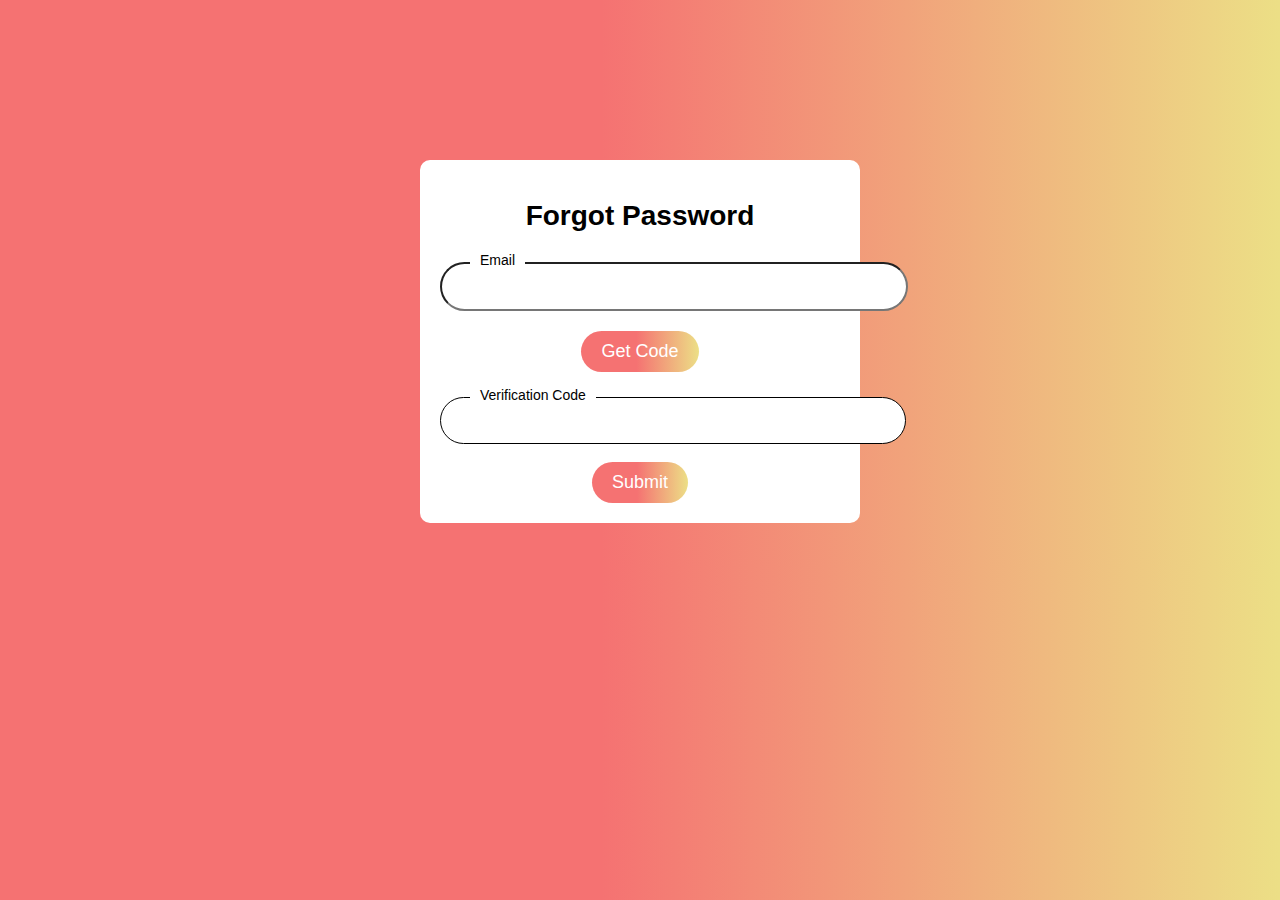
<file: forgot.html>
<!DOCTYPE html>
<html lang="en">
<head>
    <meta charset="UTF-8">
    <meta http-equiv="X-UA-Compatible" content="IE=edge">
    <meta name="viewport" content="width=device-width, initial-scale=1.0">
    <link rel="stylesheet" href="form.css">
    <title>Forgot Password</title>
</head>
<body id="forgot-password-body">
    <div class="forgot-password-form">
        <h2>Forgot Password</h2>
        <p class="valid-input">Verification code sent to your email!</p>
        <p class="error-msg">Invalid Input!</p>
        <form>
          <div class="input-control" id="pass">
                    <label for="email">Email</label>
                    <input type="email" id="email" required pattern="[a-z0-9._%+-]+@[a-z0-9.-]+\.[a-z]{2,}$">
                </div>
                <div>
                <button type="btn-getcode" class="btn-getcode">Get Code</button>
                <div class="input-control" id="pass">
                    <label for="code">Verification Code</label>
                    <input type="text" id="vcode" required>
                </div>
        
        </form>
      </div>      
      <a href="reset.html"><button type="btn-submit" class="btn-submit">Submit</button></a>
</body>
<script src="forgot.js"></script>
</html>
</file>
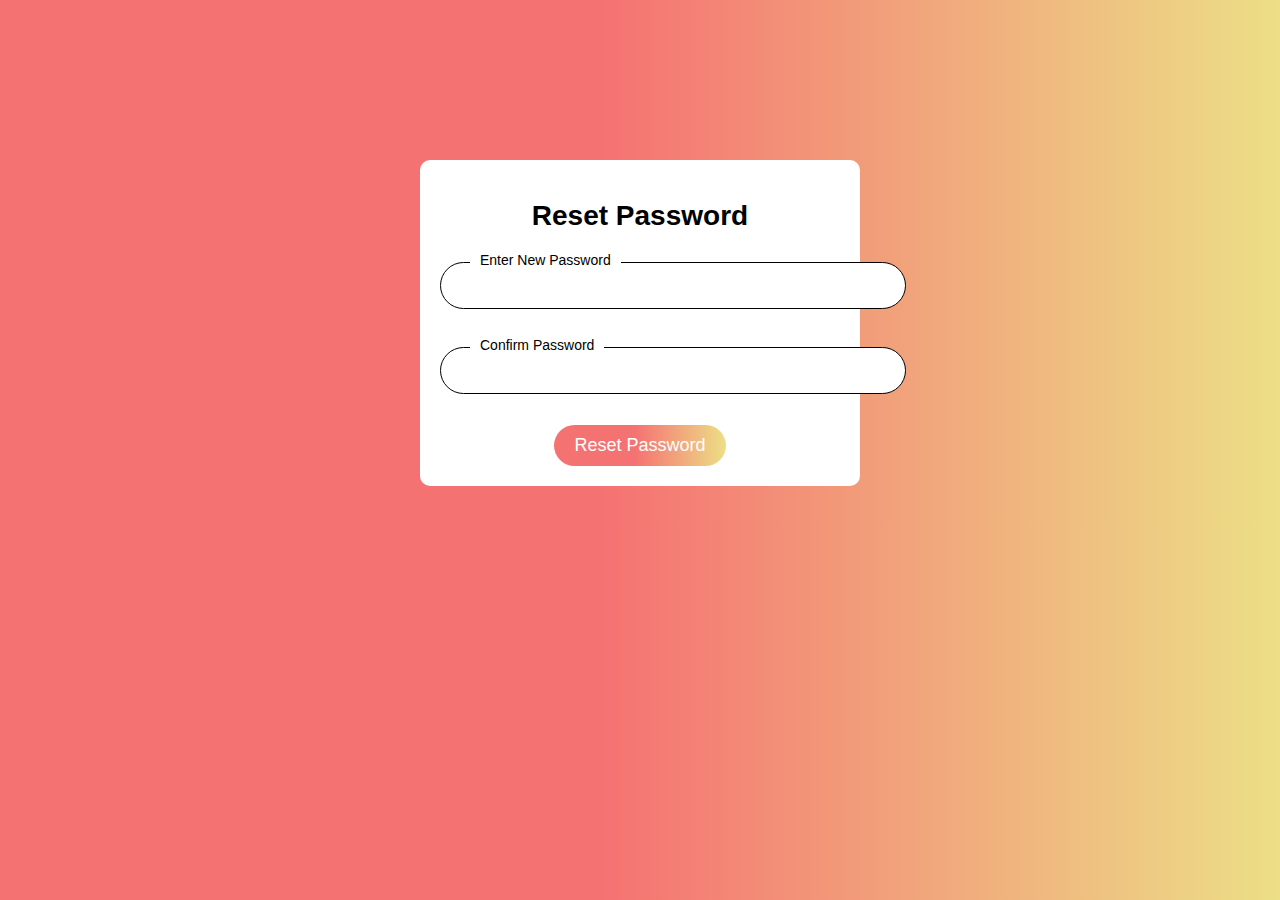
<file: reset.html>
<!DOCTYPE html>
<html lang="en">
<head>
    <meta charset="UTF-8">
    <meta http-equiv="X-UA-Compatible" content="IE=edge">
    <meta name="viewport" content="width=device-width, initial-scale=1.0">
    <link rel="stylesheet" href="form.css">
    <title>Reset Password</title>
</head>
<body id="forgot-password-body">
    <div class="forgot-password-form">
        <h2>Reset Password</h2>
        <p class="valid-input">Password Changed.</p>
        <form id="form">
        <div class="input-control" id="pass">
            <label for="password">Enter New Password</label>
            <input type="password" id="password">
            <div class="error"></div>
        </div>
        <div class="input-control" id="pass">
            <label for="password">Confirm Password</label>
            <input type="password" id="password2">
            <div class="error"></div>
        </div>
        <button class="btn-submit" type="btn-submit" id="submit">Reset Password</button>
    </div>
   
</form>
      </div>      
</body>
<script src="reset.js"></script>
</html>
</file>
<file: form.css>
/* 
*{
    box-sizing: border-box;
} */

.container-form{
    min-height: calc(100vh - 40px * 1);
    /* height: 50%; */
    display: grid;
    top: 10%;
    /* grid-template-columns: 50% 50%; */
    border-radius: 10px;
    width: 50%;
    margin: 0 auto;
    overflow: hidden;
}

.login-left{
    display: flex;
    flex-direction: column;
    justify-content: content;
    padding: 50px;
    padding-left: 80px;
    /* padding-right: 106px; */
    background-color: white;
}

/* .login-right{
    background-color: white;
    display: flex;
    justify-content: center;
} */

.login-form{
    width: 450px;
}

.login-header{
    margin-bottom: 5px;
}

.login-header h1{
    font-size: 40px;
    margin-bottom: 20px;
}

.login-header p{
    opacity: 0.7;
    font-size: 13px;
}


input[type='text']{
    border: 1px solid black;
    height: 45px;
    padding: 0 2rem;
    width: 100%;
    outline: none;
    transition: background .6s;
    font-size: 13px;
    border-radius: 100px;
}

input[type='password']{
    border: 1px solid black;
    height: 45px;
    padding: 0 2rem;
    width: 100%;
    outline: none;
    transition: background .5s;
    font-size: 13px;
    border-radius: 100px;
}


input[type="email"] {
    width: 100%;
    height: 45px;
    padding: 0 2rem;
    outline: none;
    font-size: 13px;
    border-radius: 100px;
    margin-bottom: 20px;
}

input[type="checkbox"]{
    width: 20px;
    height: 13px;
    accent-color: rgb(0, 0, 0);
}

.error-msg {
    display: none;
    color: red;
    font-size: 13px;
}

.btn-sign-in{
    border:none;
    background: linear-gradient(90deg, rgba(2,0,36,1) 0%, rgba(33,9,121,1) 35%, rgba(0,212,255,1) 100%);
    color: white;
    width: 114%;
    padding: 1rem;
    border-radius: 100px;
    text-align: center;
    text-transform: uppercase;
    font-size: 18px;
    height: 55px;
    cursor: pointer;
    transition: all 0.3s ease-in-out;
}


.btn-sign-in1{
    border:none;
    background: linear-gradient(90deg, rgba(2,0,36,1) 0%, rgba(33,9,121,1) 35%, rgba(0,212,255,1) 100%);
    color: white;
    width: 95%;
    padding: 1rem;
    border-radius: 100px;
    text-align: center;
    text-transform: uppercase;
    font-size: 18px;
    height: 55px;
    cursor: pointer;
    transition: all 0.3s ease-in-out;
}

/* footer .sign-in{
    width: 86%;
}

footer .sign-up{
    width: 86%;
} */

/* .forgot-pass{
    height: 70px;
    margin-top: 35px;
} */

.btn-sign-in:hover{
    /* transform: scale(1.03); */
    border: 1px solid;
    background: transparent;
    color: rgb(0, 0, 0);
}

.btn-sign-up{
    border:none;
    background: linear-gradient(125deg, rgba(251,63,149,1) 38%, rgba(70,83,252,1) 84%);
    color: white;
    width: 94%;
    padding: 1rem;
    border-radius: 100px;
    text-align: center;
    text-transform: uppercase;
    font-size: 18px;
    height: 55px;
    cursor: pointer;
    transition: all 0.3s ease-in-out;
}


.btn-sign-up1{
    border:none;
    background: linear-gradient(125deg, rgba(251,63,149,1) 38%, rgba(70,83,252,1) 84%);
    color: white;
    width: 114%;
    padding: 1rem;
    border-radius: 100px;
    text-align: center;
    text-transform: uppercase;
    font-size: 18px;
    height: 55px;
    cursor: pointer;
    transition: all 0.3s ease-in-out;
}

.btn-sign-up:hover{
    /* transform: scale(1.03); */
    border: 1px solid;
    background: transparent;
    color: rgb(0, 0, 0);
}

.input-control input:focus {
    outline: 0;
  }
  
  .input-control.success input {
    border-color: #09c372;
  }
  
  .input-control.error input {
    border-color: #ff3860;
  }
  
  .input-control .error {
    color: #ff3860;
    font-size: 13px;
    height: 13px;
  }


@media (max-width: 1350px) {
    .login-left{
        padding: 50px !important;
    }
    .login-form{
        width: 100%;
    }
    .sign-in{
        width: 100%;
    }
    .btn-sign-up{
        width: 100%;
    }
}

@media(max-width: 786px){
    body{
        padding: 20px;
    }
    .container{
        grid-template-columns: auto;
    }
    .sign-in{
        width: 100%;
    }
}

/*sign in form css*/
#sign-in-body{
    padding: 0;
    margin: 0;
    font-family: 'poppins', sans-serif;
    background: linear-gradient(90deg, rgba(2,0,36,1) 0%, rgba(33,9,121,1) 35%, rgba(0,212,255,1) 100%);
    padding: 40px;
}

.login-form-content{
    display: flex;
    flex-direction: column;
    gap: 40px;
}

.input-control label{
    display: inline-block;
    background-color: white;
    margin-bottom: 10px;
    position: absolute;
    padding: 0 10px;
    transform: translate(30px, -10px);
    font-size: 14px;
}

.input-control #checkboxLabel{
    margin-top: 17px;
    margin-right: 100px;
}
/*sign up form css*/

#create-account{
    /* padding: 0;
    margin: 0; */
    font-family: 'poppins', sans-serif;
    background: linear-gradient(125deg, rgba(251,63,149,1) 38%, rgba(70,83,252,1) 84%);
    padding: 40px;
    width: 94%;
    height: 100vh;
}

.signup-form-content{
    display: flex;
    flex-direction: column;
    gap: 10px;
}

/*Forgot Password Form*/

#forgot-password-body {
    padding: 0;
    margin: 0;
    font-family: 'Poppins', sans-serif;
    background: rgb(245, 114, 114);
    background: linear-gradient(90deg, rgba(245, 114, 114, 1) 47%, rgba(236, 223, 134, 1) 100%);
    background-size: cover;
    padding: 40px;
}

.forgot-password-form {
    width: 90%;
    max-width: 400px;
    margin: 0 auto;
    background: white;
    border-radius: 10px;
    padding: 20px;
    text-align: center;
}

.forgot-password-form h2 {
    margin-top: 20px;
    margin-bottom: 30px;
    font-size: 28px;
}

.forgot-password-form .input-control{
    margin-top: 25px;
}

.forgot-password-form button[type="btn-getcode"] {
    background: linear-gradient(90deg, rgba(245, 114, 114, 1) 47%, rgba(236, 223, 134, 1) 100%);
    font-size: 18px;
    border: none;
    color: white;
    border-radius: 100px;
    padding: 10px 20px;
    cursor: pointer;
    transition: all 0.3s ease-in-out;
}

.forgot-password-form button[type="btn-submit"] {
    background: linear-gradient(90deg, rgba(245, 114, 114, 1) 47%, rgba(236, 223, 134, 1) 100%);
    font-size: 18px;
    border: none;
    color: white;
    border-radius: 100px;
    padding: 10px 20px;
    margin-top: 18px;
    cursor: pointer;
    transition: all 0.3s ease-in-out;
}


.btn-getcode:hover{
    transform: scale(1.03);
}

.btn-submit:hover{
    transform: scale(1.06);
}

.valid-input {
    display: none;
    color: rgb(3, 195, 3);
    font-size: 13px;
}

.forgot-password-form button[type="submit"]:hover {
    transform: scale(1.03);
}

@media screen and (min-width: 768px) {
    .forgot-password-form {
        margin-top: 10%;
    }
}
/*Reset Password Form*/
/*Logout pop up*/

#logout-body{
    padding: 0;
    margin: 0;
    font-family: 'poppins', sans-serif;
    background: linear-gradient(125deg, rgba(251,63,149,1) 38%, rgba(70,83,252,1) 84%);
    padding: 40px;
}

.dialog-container {
    /* display: none; */
    position: fixed;
    top: 0;
    left: 0;
    right: 0;
    bottom: 0;
    background-color: rgba(0, 0, 0, 0.5);
    z-index: 9999;
  }
  
  .dialog-content {
    position: absolute;
    top: 50%;
    left: 50%;
    transform: translate(-50%, -50%);
    background-color: #fff;
    padding: 20px;
    border-radius: 8px;
    text-align: center;
  }
  
  .dialog-content h2 {
    margin-top: 3px;
    margin-bottom: 20px;
  }
  
  .dialog-buttons button {
    padding: 10px 20px;
    border: none;
    margin: 10px;
    font-size: 16px;
    border-radius: 100px;
    cursor: pointer;
  }
  
  .dialog-buttons button#confirm-button {
    background-color: #F44336;
    color: #fff;
  }
  
  .dialog-buttons button#confirm-button:hover {
    background-color: #D32F2F;
  }
  
  .dialog-buttons button#cancel-button {
    background-color: #fff;
    color: #444;
    border: 1px solid #444;
  }
  
  .dialog-buttons button#cancel-button:hover {
    background-color: #eee;
  }
</file>
